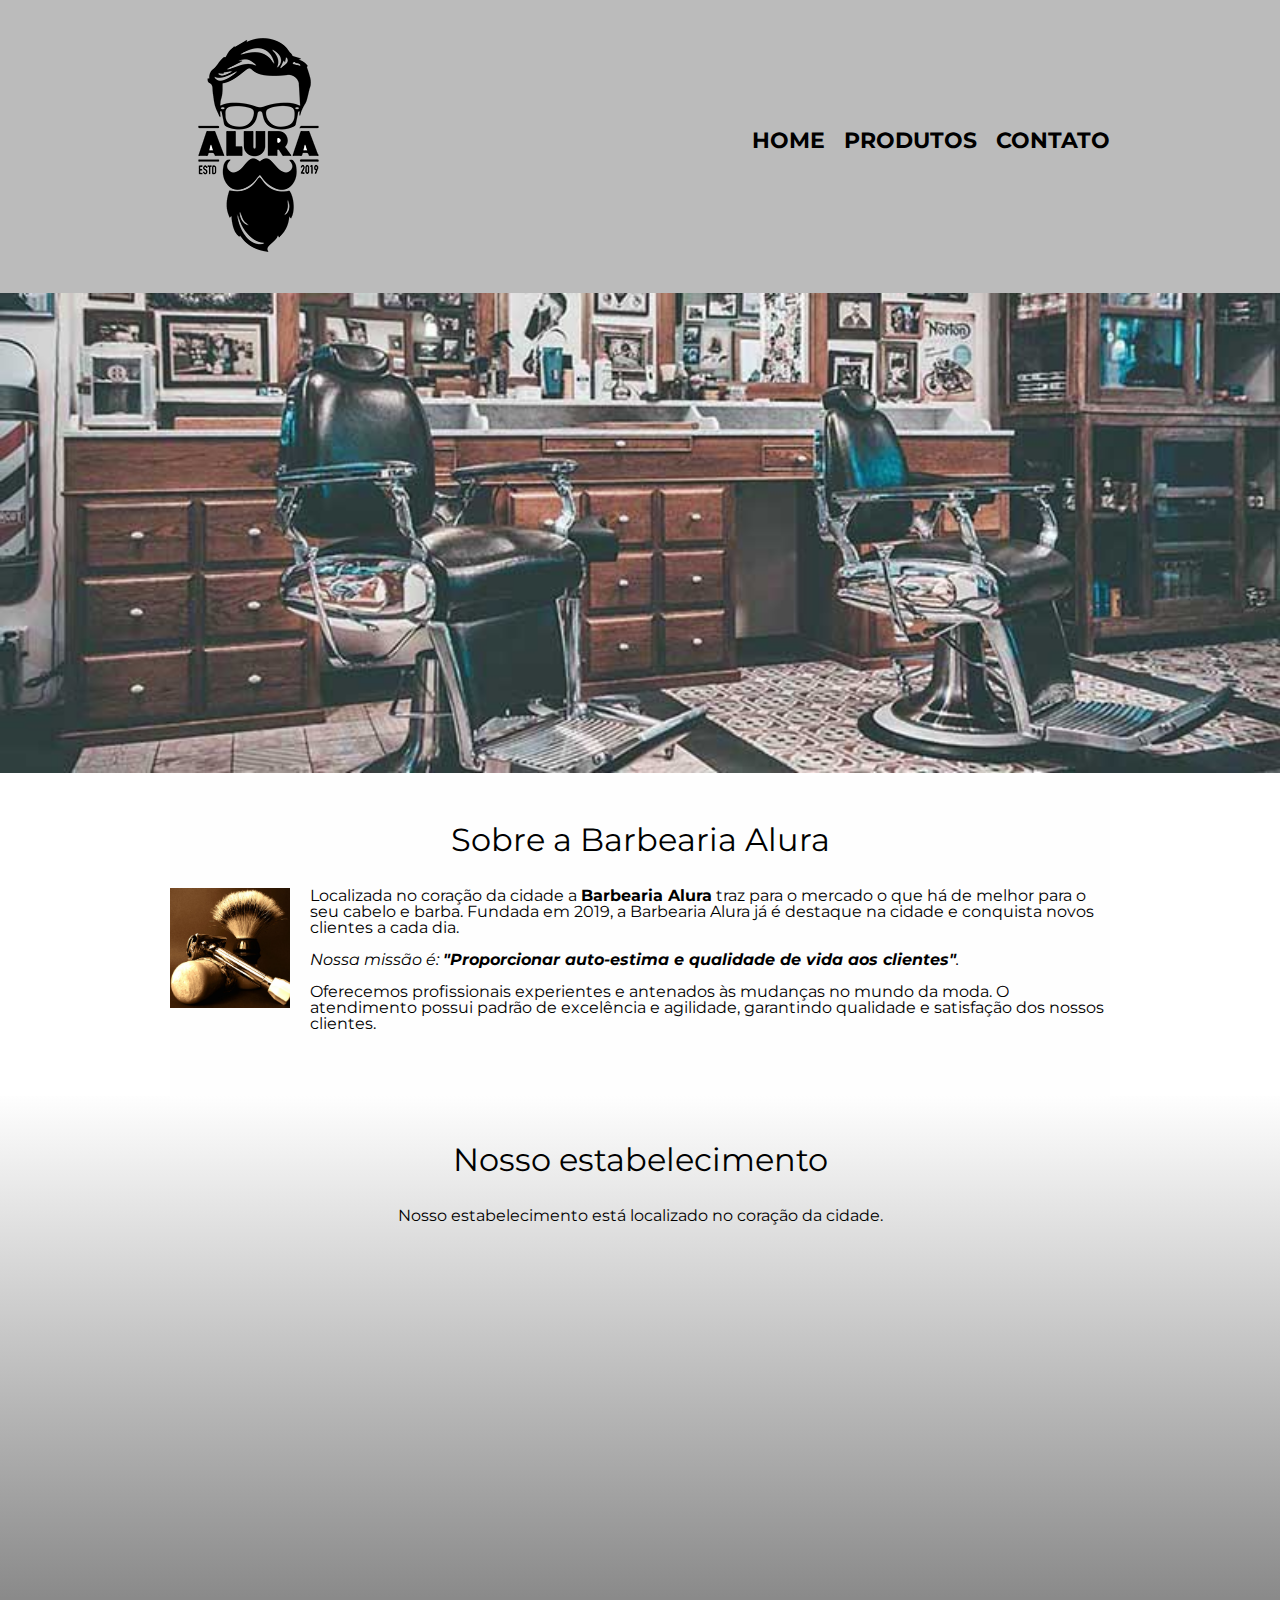
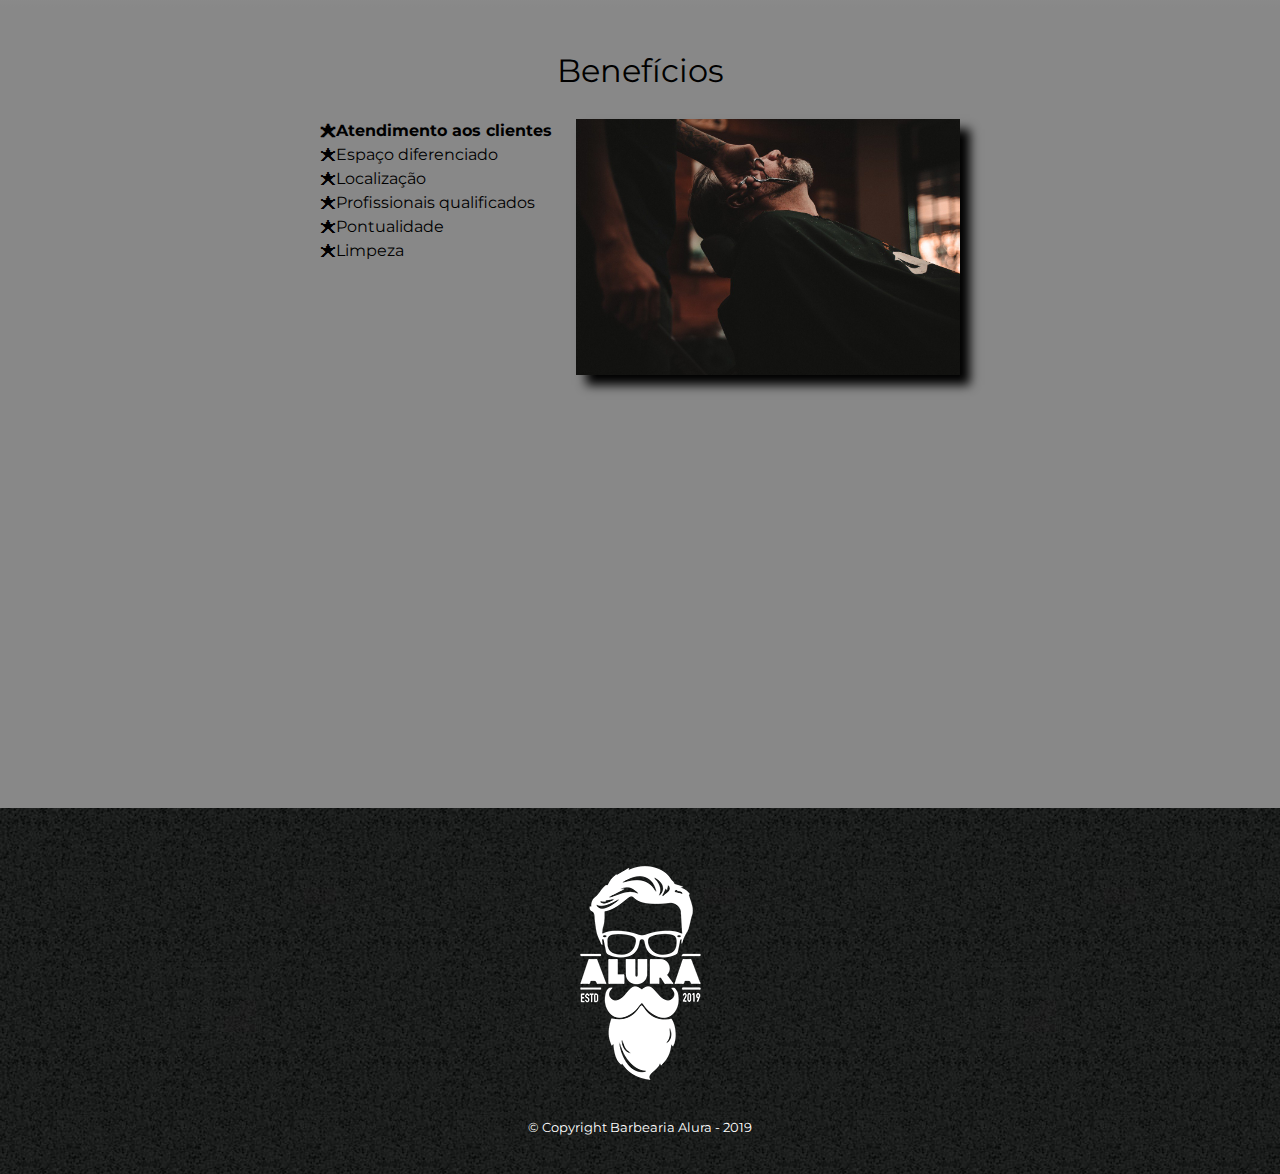
<file: index.html>
<!DOCTYPE html>
<html lang="pt-br">
<head>
    <meta charset="UTF-8">
    <meta name="viewport" content="width=device-width">
    <title>Barbearia Alura</title>
    <link rel="stylesheet" href="reset.css">
    <link rel="stylesheet" href="style.css">
    <link href="https://fonts.googleapis.com/css2?family=Montserrat&display=swap" rel="stylesheet">

</head>
<body>
    <header>
        <div class="caixa">
            <h1><img src="logo.png"></h1>
            <nav>
                <ul>
                    <li><a href="index.html">Home</a></li>
                    <li><a href="produtos.html">Produtos</a></li>
                    <li><a href="contato.html">Contato</a></li>
                </ul>
            </nav>
        </div>
    </header>

    <img class="banner" src="banner.jpg">

    <main>
        <section class="principal">
            <h2 class="titulo-principal">Sobre a Barbearia Alura</h2>

            <img src="utensilios.jpg" class="utensilios" alt="Utensílios de um barbeiro">

            <p>Localizada no coração da cidade a <strong>Barbearia Alura</strong> traz para o mercado o que há de melhor para o seu cabelo e barba. Fundada em 2019, a Barbearia Alura já é destaque na cidade e conquista novos clientes a cada dia.</p>
            <p id="missao"><em>Nossa missão é: <strong>"Proporcionar auto-estima e qualidade de vida aos clientes"</strong>.</em></p>
            <p>Oferecemos profissionais experientes e antenados às mudanças no mundo da moda. O atendimento possui padrão de excelência e agilidade, garantindo qualidade e satisfação dos nossos clientes.</p>
        </section>

        <section class="mapa">
            <h3 class="titulo-principal">Nosso estabelecimento</h3>
            <p>Nosso estabelecimento está localizado no coração da cidade.</p>
            <div class="mapa-conteudo">
                <iframe src="https://www.google.com/maps/embed?pb=!1m18!1m12!1m3!1d4673.869770290892!2d-46.636810855179114!3d-23.58757612213236!2m3!1f0!2f0!3f0!3m2!1i1024!2i768!4f13.1!3m3!1m2!1s0x94ce5a2b2ed7f3a1%3A0xab35da2f5ca62674!2sCaelum%20-%20Escola%20de%20Tecnologia!5e0!3m2!1spt-BR!2sbr!4v1588118537694!5m2!1spt-BR!2sbr" width="100%" height="300" frameborder="0" style="border:0;" allowfullscreen="" aria-hidden="false" tabindex="0"></iframe>
            </div>
        </section>

        <section class="beneficios">
            <h3 class="titulo-principal">Benefícios</h3>

            <div class="conteudo-beneficios">
                <ul class="lista-beneficios">
                    <li class="itens">Atendimento aos clientes</li>
                    <li class="itens">Espaço diferenciado</li>
                    <li class="itens">Localização</li>
                    <li class="itens">Profissionais qualificados</li>
                    <li class="itens">Pontualidade</li>
                    <li class="itens">Limpeza</li>
                </ul><img src="beneficios.jpg" class="imagem-beneficios">
            </div>

            <div class="video">
                <iframe width="100%" height="315" src="https://www.youtube.com/embed/wcVVXUV0YUY" frameborder="0" allow="accelerometer; autoplay; encrypted-media; gyroscope; picture-in-picture" allowfullscreen></iframe>
            </div>
        </section>
        </section>
    </main>

    <footer>
        <img src="logo-branco.png">
        <p class="copyright">&copy; Copyright Barbearia Alura - 2019</p>
    </footer>
</body>
</html>
</file>
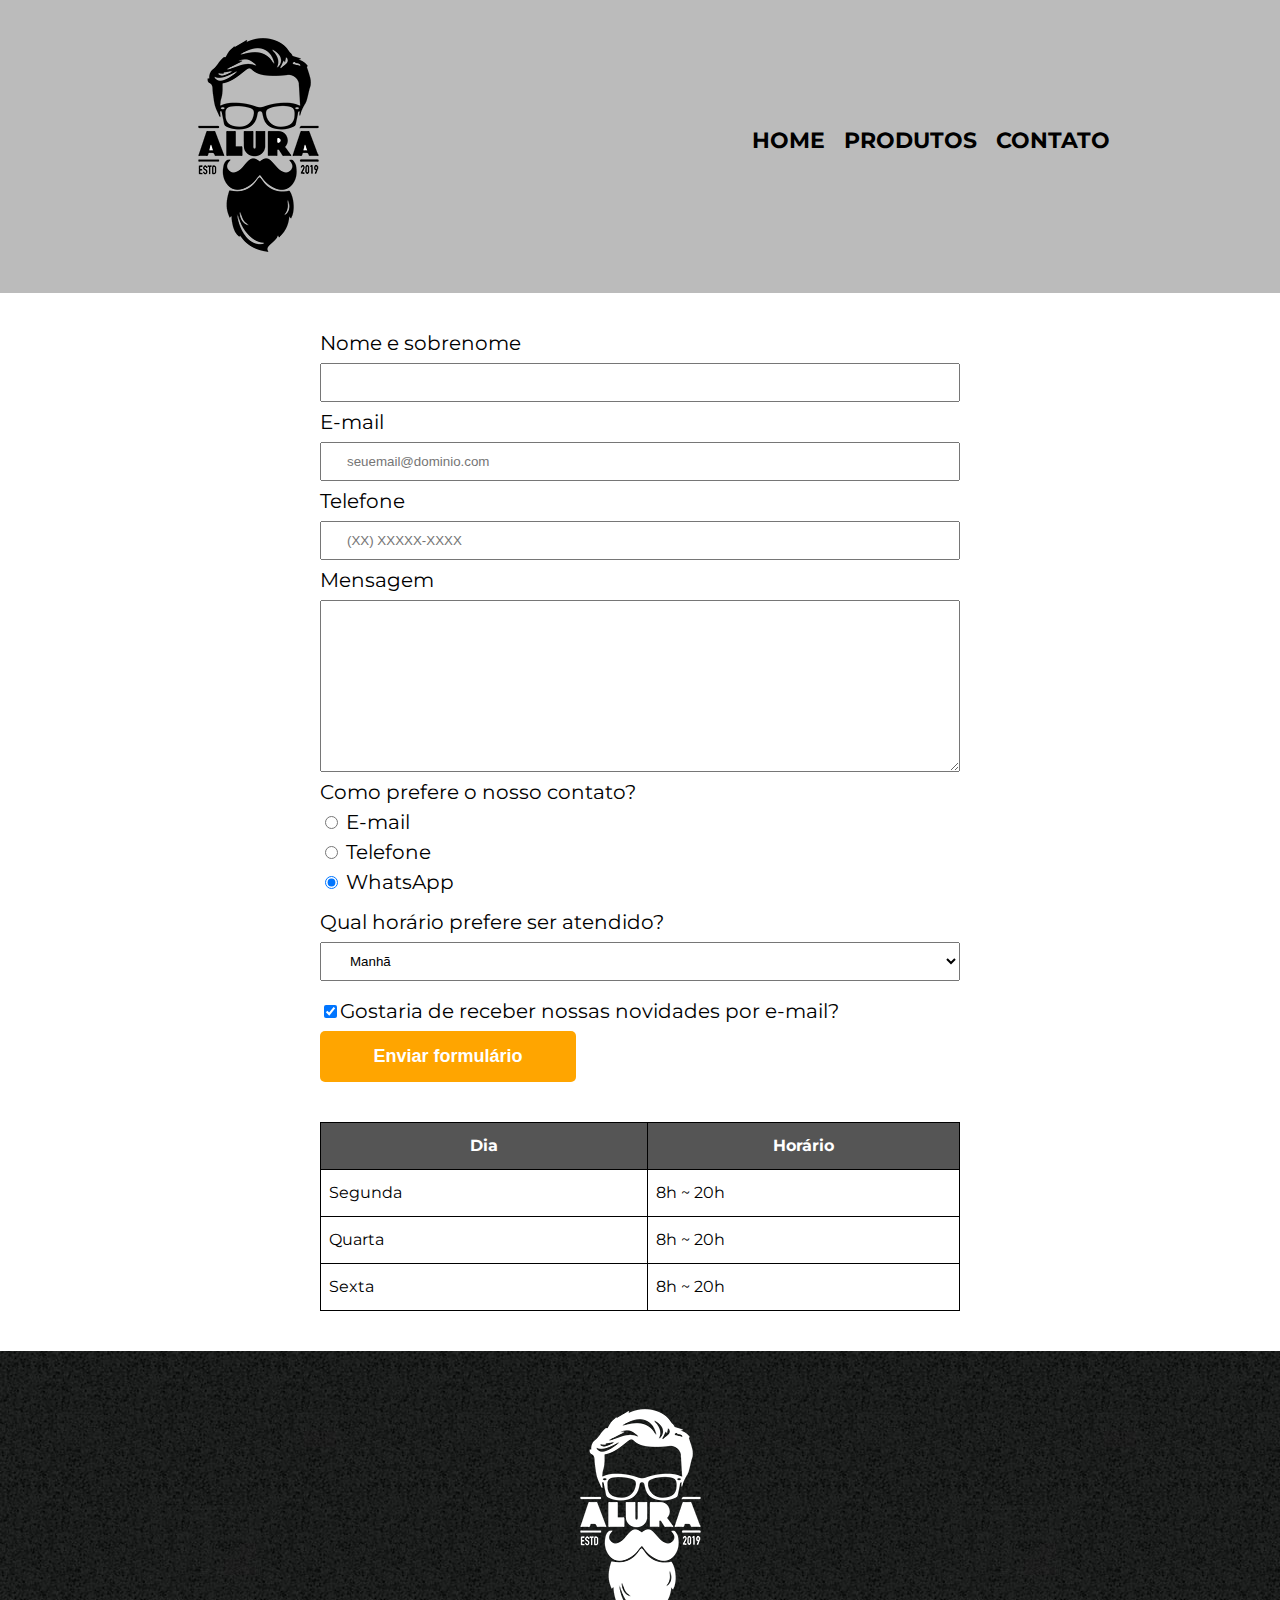
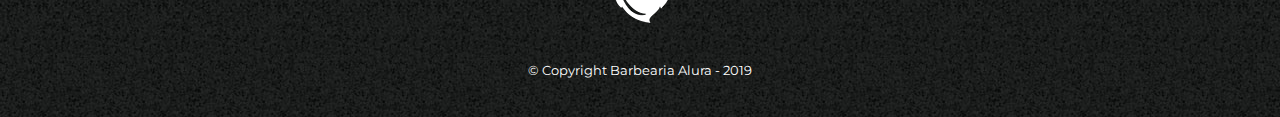
<file: contato.html>
<!DOCTYPE html>
<html lang="en">
<head>
    <meta charset="UTF-8">
    <meta name="viewport" content="width=device-width">
    <title>Contato - Barbearia Alura</title>

    <link rel="stylesheet" href="reset.css">
    <link rel="stylesheet" href="style.css">
    <link href="https://fonts.googleapis.com/css2?family=Montserrat&display=swap" rel="stylesheet">
</head>
<body>
    <header>
        <div class="caixa">
            <h1><img src="logo.png" alt="Logo da Barbearia Alura"></h1>
            <nav>
                <ul>
                    <li><a href="index.html">Home</a></li>
                    <li><a href="produtos.html">Produtos</a></li>
                    <li><a href="contato.html">Contato</a></li>
                </ul>
            </nav>
        </div>
    </header>
    <main>
        <form action="#">
            <label for="nomesobrenome">Nome e sobrenome</label>
            <input type="text" id="nomesobrenome" class="input-padrao" required>

            <label for="email">E-mail</label>
            <input type="email" id="email" class="input-padrao" required placeholder="seuemail@dominio.com">

            <label for="telefone">Telefone</label>
            <input type="tel" id="telefone" class="input-padrao" required placeholder="(XX) XXXXX-XXXX">

            <label for="mensagem">Mensagem</label>
            <textarea id="mensagem" cols="70" rows="10" class="input-padrao" required></textarea>

            <fieldset>
                <legend>Como prefere o nosso contato?</legend>
                <label for="radio-email"><input type="radio" value="email" id="radio-email" name="contato"> E-mail</label>
                <label for="radio-telefone"><input type="radio" value="telefone" id="radio-telefone" name="contato"> Telefone</label>
                <label for="radio-whatsapp"><input type="radio" value="whatsapp" id="radio-whatsapp" name="contato" checked> WhatsApp</label>
            </fieldset>

            <fieldset>
                <legend>Qual horário prefere ser atendido?</legend>
                <select class="input-padrao">
                    <option>Manhã</option>
                    <option>Tarde</option>
                    <option>Noite</option>
                </select>
            </fieldset>

            <label class="checkbox"><input type="checkbox" checked>Gostaria de receber nossas novidades por e-mail?</label>

            <input type="submit" value="Enviar formulário" class="enviar">
        </form>

        <table>
            <thead>
                <tr>
                    <th>Dia</th>
                    <th>Horário</th>
                </tr>
            </thead>
            <tbody>
                <tr>
                    <td>Segunda</td>
                    <td>8h ~ 20h</td>
                </tr>
                <tr>
                    <td>Quarta</td>
                    <td>8h ~ 20h</td>
                </tr>
                <tr>
                    <td>Sexta</td>
                    <td>8h ~ 20h</td>
                </tr>
            </tbody>
        </table>
    </main>
    <footer>
        <img src="logo-branco.png" alt="Logo da Barbearia Alura">
        <p class="copyright">&copy; Copyright Barbearia Alura - 2019</p>
    </footer>
</body>
</html>
</file>
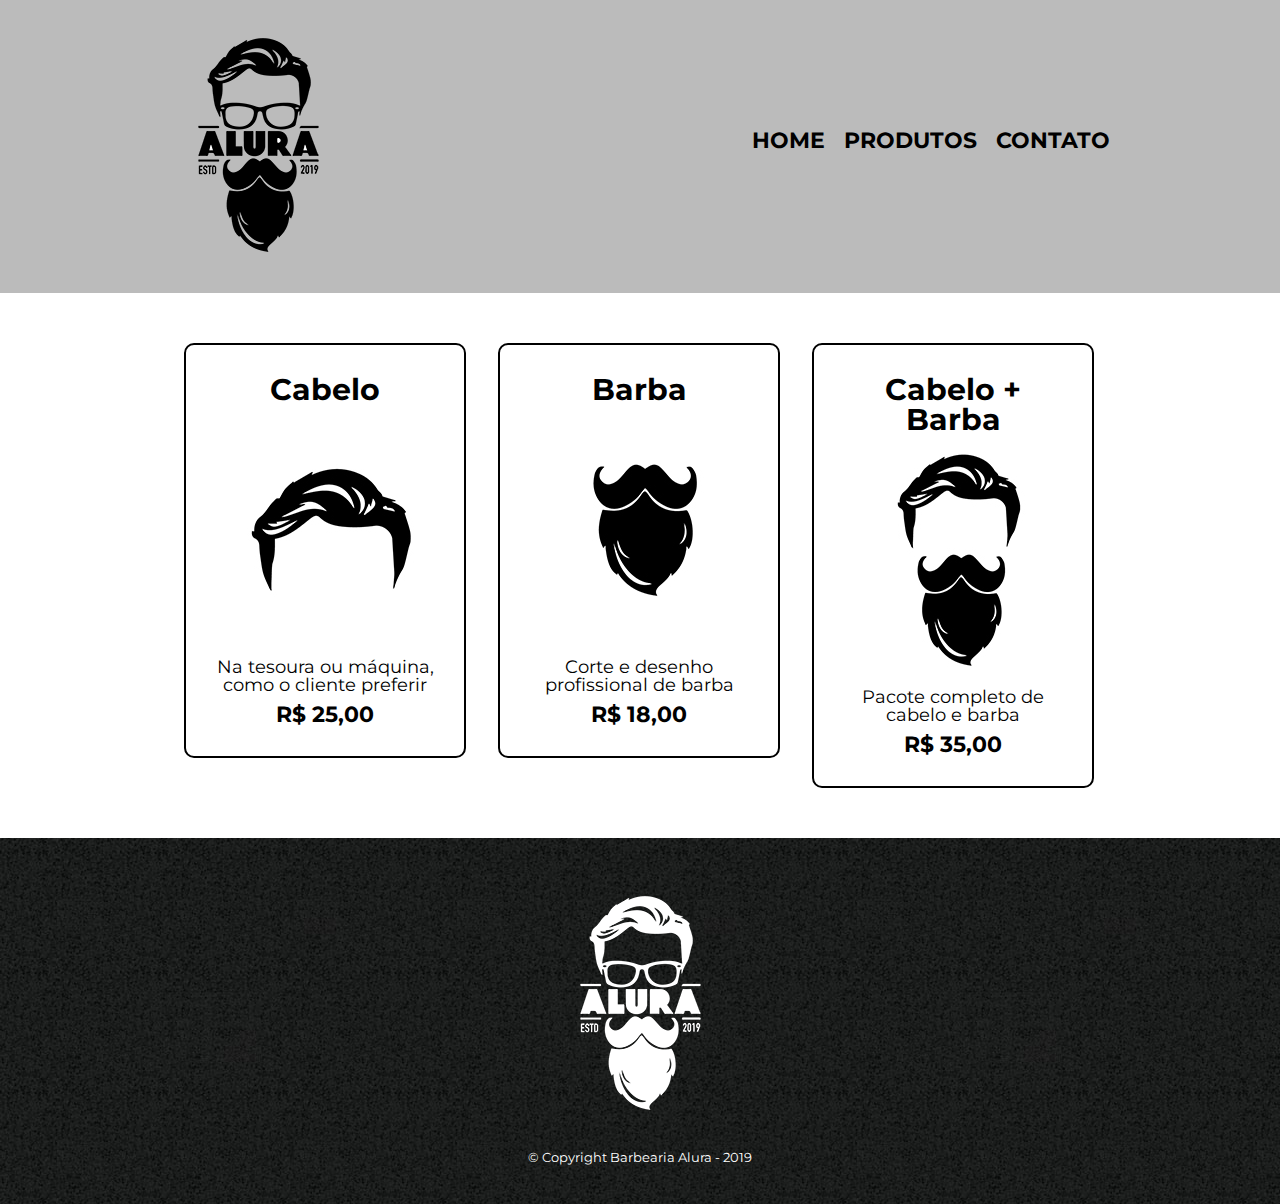
<file: produtos.html>
<!DOCTYPE html>
<html lang="en">
<head>
    <meta charset="UTF-8">
    <meta name="viewport" content="width=device-width">
    <title>Produtos - Barbearia Alura</title>

    <link rel="stylesheet" href="reset.css">
    <link rel="stylesheet" href="style.css">
    <link href="https://fonts.googleapis.com/css2?family=Montserrat&display=swap" rel="stylesheet">
</head>
<body>
    <header>
        <div class="caixa">
            <h1><img src="logo.png"></h1>
            <nav>
                <ul>
                    <li><a href="index.html">Home</a></li>
                    <li><a href="produtos.html">Produtos</a></li>
                    <li><a href="contato.html">Contato</a></li>
                </ul>
            </nav>
        </div>
    </header>
    <main>
        <ul class="produtos">
            <li>
                <h2>Cabelo</h2>
                <img src="cabelo.jpg">
                <p class="produto-descricao">Na tesoura ou máquina, como o cliente preferir</p>
                <p class="produto-preco">R$ 25,00</p>
            </li>
            <li>
                <h2>Barba</h2>
                <img src="barba.jpg">
                <p class="produto-descricao">Corte e desenho profissional de barba</p>
                <p class="produto-preco">R$ 18,00</p>
            </li>
            <li>
                <h2>Cabelo + Barba</h2>
                <img src="cabelo+barba.jpg">
                <p class="produto-descricao">Pacote completo de cabelo e barba</p>
                <p class="produto-preco">R$ 35,00</p>
            </li>
        </ul>
    </main>
    <footer>
        <img src="logo-branco.png">
        <p class="copyright">&copy; Copyright Barbearia Alura - 2019</p>
    </footer>
</body>
</html>
</file>
<file: style.css>
body {
    font-family: 'Montserrat', sans-serif;
}

header {
    background: #BBBBBB;
    padding: 20px 0;
}

.caixa {
    width: 940px;
    position: relative;
    margin: 0 auto;
}

nav {
    position: absolute;
    top: 110px;
    right: 0;
}

nav li {
    display: inline;
    margin: 0 0 0 15px;
}

nav a {
    text-transform: uppercase;
    color: #000000;
    font-weight: bold;
    font-size: 22px;
    text-decoration: none;
}

nav a:hover {
    color: #C78c19;
    text-decoration: underline;
}

.produtos {
    width: 940px;
    margin: 0 auto;
    padding: 50px 0;
}

.produtos li {
    display: inline-block;
    text-align: center;
    width: 30%;
    vertical-align: top;
    margin: 0 1.5%;
    padding: 30px 20px;
    box-sizing: border-box;
    border: 2px solid #000000;
    border-radius: 10px;
}

.produtos li:hover {
    border-color: #C78c19;
}

.produtos li:active {
    border-color: #088C19;
}

.produtos li:hover h2 {
    font-size: 34px;
}

.produtos h2 {
    font-size: 30px;
    font-weight: bold;
}

.produto-preco {
    font-size: 22px;
    font-weight: bold;
    margin-top: 10px;
}

.produto-descricao {
    font-size: 18px;
}

footer {
    text-align: center;
    background: url("bg.jpg");
    padding: 40px 0;
}

.copyright {
    color: #FFFFFF;
    font-size: 13px;
    margin-top: 20px;
}

form {
    margin: 40px auto;
    width: 50%;
}

form label, form legend {
    display: block;
    font-size: 20px;
    margin: 0 0 10px;
}

.input-padrao {
    display: block;
    margin: 0 0 10px;
    padding: 10px 25px;
    width: 100%;
    box-sizing: border-box;
}

fieldset, .checkbox {
    margin-bottom: 10px;
}

.enviar {
    width: 40%;
    padding: 15px 0;
    background: orange;
    color: white;
    font-weight: bold;
    font-size: 18px;
    border-style: none;
    border-radius: 5px;
    transition: 1s all;
    cursor: pointer;
}

.enviar:hover {
    background: darkorange;
    transform: scale(1.2);
}

table {
    margin: 20px auto 40px;
    width: 50%;
}

thead {
    background: #555555;
    color: white;
    font-weight: bold;
}

td, th {
    border: 1px solid #000000;
    padding: 15px 8px;
}

/* CSS da página inicial */
.banner {
    width: 100%;
}

.titulo-principal {
    text-align: center;
    font-size: 2em;
    margin: 0 0 1em;
    clear: left;
}

.principal {
    padding: 3em 0;
    background: #FEFEFE;
    width: 940px;
    margin: 0 auto;
}

.principal p {
    margin: 0 0 1em;
}

.principal strong {
    font-weight: bold;
}

.principal em {
    font-style: italic;
}

.utensilios {
    width: 120px;
    float: left;
    margin: 0 20px 20px 0;
}

.mapa {
    padding: 3em 0;
    background: linear-gradient(#FEFEFE, #888888);
}

.mapa-conteudo {
    width: 940px;
    margin: 0 auto;
}

.mapa p {
    margin: 0 0 2em;
    text-align: center;
}

.beneficios {
    padding: 3em 0;
    background: #888888;
}

.conteudo-beneficios {
    width: 640px;
    margin: 0 auto;
}

.lista-beneficios {
    width: 40%;
    display: inline-block;
    vertical-align: top;
}

.itens {
    line-height: 1.5;
}

.itens:first-child {
    font-weight: bold;
}

.itens:before {
    content: "🟊";
}

.imagem-beneficios {
    width: 60%;
    opacity: 1;
    transition: 400ms;
    box-shadow: 10px 10px 10px 0 #000000;
}

.imagem-beneficios:hover {
    opacity: 0.3;
}

.video {
    width: 560px;
    margin: 2em auto;
}

@media screen and (max-width: 480px) {
    .caixa, .principal, .conteudo-beneficios, .mapa-conteudo, .video, .produtos, form {
        width: auto;
        padding: 0 5px;
    }

    h1, nav {
        text-align: center;
    }

    nav {
        position: static;
    }

    .lista-beneficios, .imagem-beneficios, .produtos li, .enviar, select, table {
        width: 100%;
    }

    .produtos li {
        margin: 10px 0;
    }

}
</file>
